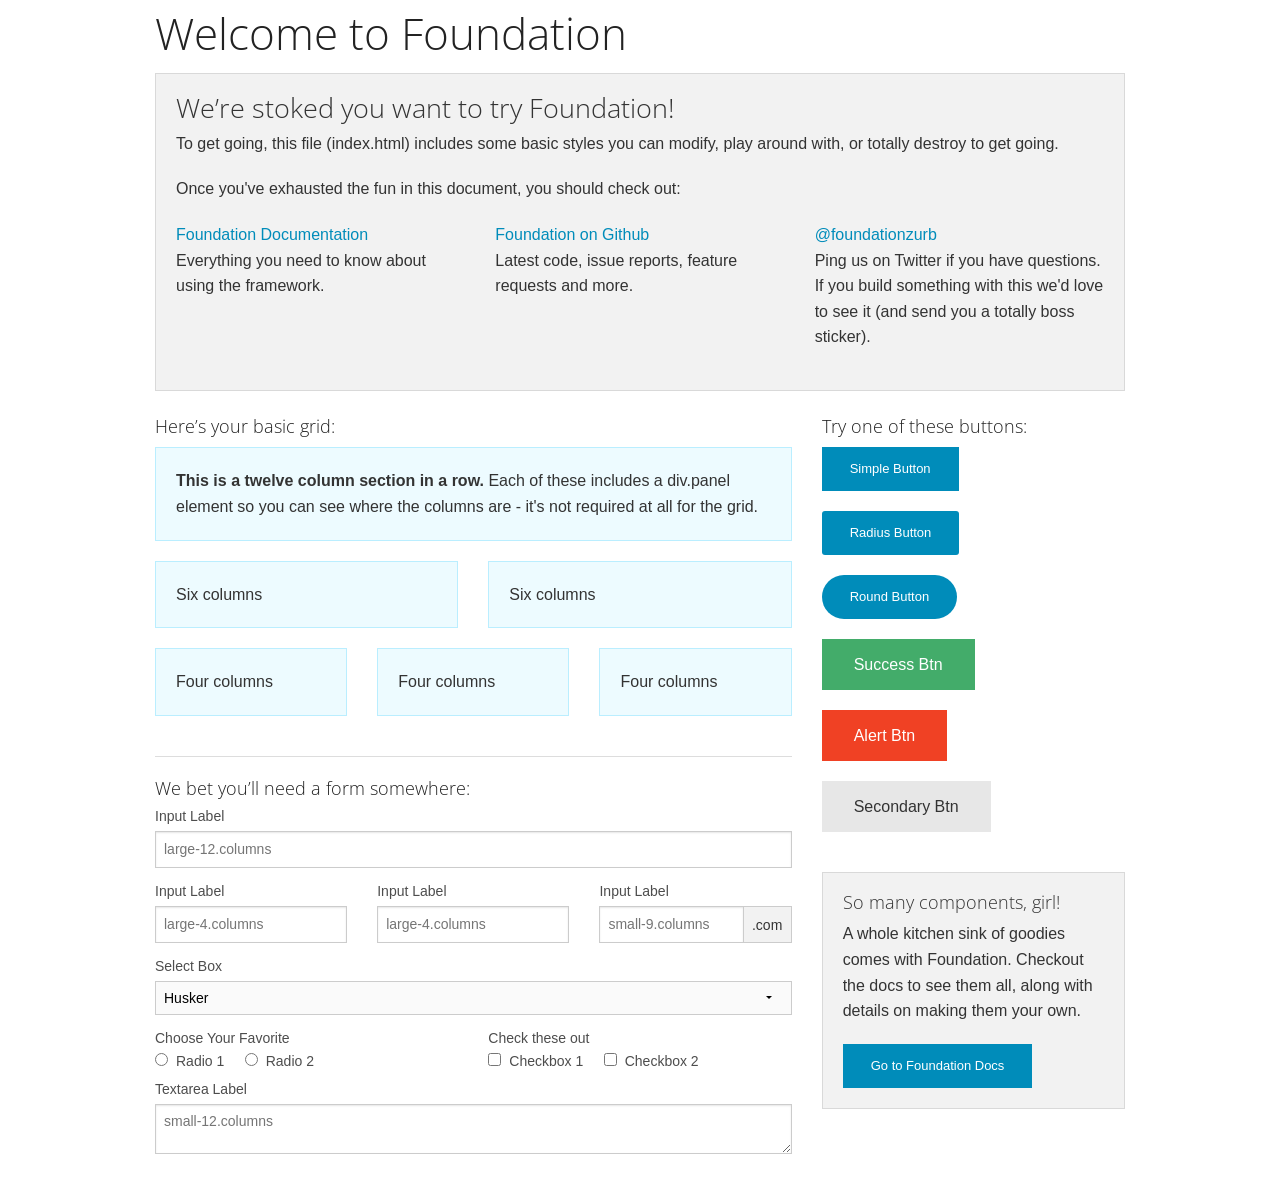
<file: plugins/foundation/index.html>
<!doctype html>
<html class="no-js" lang="en">
  <head>
    <meta charset="utf-8" />
    <meta name="viewport" content="width=device-width, initial-scale=1.0" />
    <title>Foundation | Welcome</title>
    <link rel="stylesheet" href="css/foundation.css" />
    <script src="js/modernizr.js"></script>
  </head>
  <body>
    
    <div class="row">
      <div class="large-12 columns">
        <h1>Welcome to Foundation</h1>
      </div>
    </div>
    
    <div class="row">
      <div class="large-12 columns">
      	<div class="panel">
	        <h3>We&rsquo;re stoked you want to try Foundation! </h3>
	        <p>To get going, this file (index.html) includes some basic styles you can modify, play around with, or totally destroy to get going.</p>
	        <p>Once you've exhausted the fun in this document, you should check out:</p>
	        <div class="row">
	        	<div class="large-4 medium-4 columns">
	    		<p><a href="http://foundation.zurb.com/docs">Foundation Documentation</a><br />Everything you need to know about using the framework.</p>
	    	</div>
	        	<div class="large-4 medium-4 columns">
	        		<p><a href="http://github.com/zurb/foundation">Foundation on Github</a><br />Latest code, issue reports, feature requests and more.</p>
	        	</div>
	        	<div class="large-4 medium-4 columns">
	        		<p><a href="http://twitter.com/foundationzurb">@foundationzurb</a><br />Ping us on Twitter if you have questions. If you build something with this we'd love to see it (and send you a totally boss sticker).</p>
	        	</div>        
					</div>
      	</div>
      </div>
    </div>

    <div class="row">
      <div class="large-8 medium-8 columns">
        <h5>Here&rsquo;s your basic grid:</h5>
        <!-- Grid Example -->

        <div class="row">
          <div class="large-12 columns">
            <div class="callout panel">
              <p><strong>This is a twelve column section in a row.</strong> Each of these includes a div.panel element so you can see where the columns are - it's not required at all for the grid.</p>
            </div>
          </div>
        </div>
        <div class="row">
          <div class="large-6 medium-6 columns">
            <div class="callout panel">
              <p>Six columns</p>
            </div>
          </div>
          <div class="large-6 medium-6 columns">
            <div class="callout panel">
              <p>Six columns</p>
            </div>
          </div>
        </div>
        <div class="row">
          <div class="large-4 medium-4 small-4 columns">
            <div class="callout panel">
              <p>Four columns</p>
            </div>
          </div>
          <div class="large-4 medium-4 small-4 columns">
            <div class="callout panel">
              <p>Four columns</p>
            </div>
          </div>
          <div class="large-4 medium-4 small-4 columns">
            <div class="callout panel">
              <p>Four columns</p>
            </div>
          </div>
        </div>
        
        <hr />
                
        <h5>We bet you&rsquo;ll need a form somewhere:</h5>
        <form>
				  <div class="row">
				    <div class="large-12 columns">
				      <label>Input Label</label>
				      <input type="text" placeholder="large-12.columns" />
				    </div>
				  </div>
				  <div class="row">
				    <div class="large-4 medium-4 columns">
				      <label>Input Label</label>
				      <input type="text" placeholder="large-4.columns" />
				    </div>
				    <div class="large-4 medium-4 columns">
				      <label>Input Label</label>
				      <input type="text" placeholder="large-4.columns" />
				    </div>
				    <div class="large-4 medium-4 columns">
				      <div class="row collapse">
				        <label>Input Label</label>
				        <div class="small-9 columns">
				          <input type="text" placeholder="small-9.columns" />
				        </div>
				        <div class="small-3 columns">
				          <span class="postfix">.com</span>
				        </div>
				      </div>
				    </div>
				  </div>
				  <div class="row">
				    <div class="large-12 columns">
				      <label>Select Box</label>
				      <select>
				        <option value="husker">Husker</option>
				        <option value="starbuck">Starbuck</option>
				        <option value="hotdog">Hot Dog</option>
				        <option value="apollo">Apollo</option>
				      </select>
				    </div>
				  </div>
				  <div class="row">
				    <div class="large-6 medium-6 columns">
				      <label>Choose Your Favorite</label>
				      <input type="radio" name="pokemon" value="Red" id="pokemonRed"><label for="pokemonRed">Radio 1</label>
				      <input type="radio" name="pokemon" value="Blue" id="pokemonBlue"><label for="pokemonBlue">Radio 2</label>
				    </div>
				    <div class="large-6 medium-6 columns">
				      <label>Check these out</label>
				      <input id="checkbox1" type="checkbox"><label for="checkbox1">Checkbox 1</label>
				      <input id="checkbox2" type="checkbox"><label for="checkbox2">Checkbox 2</label>
				    </div>
				  </div>
				  <div class="row">
				    <div class="large-12 columns">
				      <label>Textarea Label</label>
				      <textarea placeholder="small-12.columns"></textarea>
				    </div>
				  </div>
				</form>
      </div>     

      <div class="large-4 medium-4 columns">
			  <h5>Try one of these buttons:</h5>
			  <p><a href="#" class="small button">Simple Button</a><br/>
        <a href="#" class="small radius button">Radius Button</a><br/>
        <a href="#" class="small round button">Round Button</a><br/>            
        <a href="#" class="medium success button">Success Btn</a><br/>
        <a href="#" class="medium alert button">Alert Btn</a><br/>
        <a href="#" class="medium secondary button">Secondary Btn</a></p>           
				<div class="panel">
        	<h5>So many components, girl!</h5>
        	<p>A whole kitchen sink of goodies comes with Foundation. Checkout the docs to see them all, along with details on making them your own.</p>
        	<a href="http://foundation.zurb.com/docs/" class="small button">Go to Foundation Docs</a>          
        </div>
      </div>
    </div>
    
    <script src="js/jquery.js"></script>
    <script src="js/foundation.min.js"></script>
    <script>
      $(document).foundation();
    </script>
  </body>
</html>
</file>
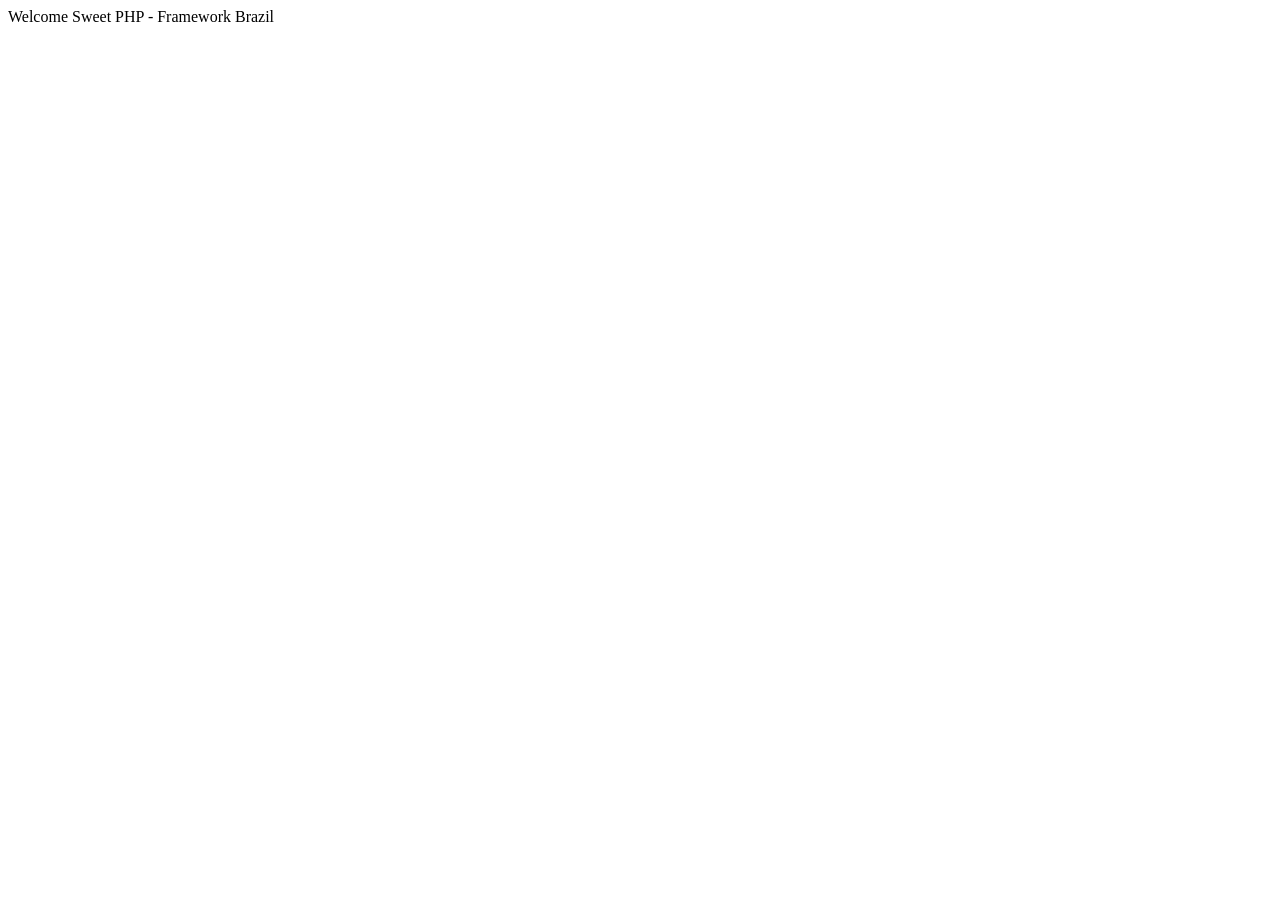
<file: user_guide/en/index.html>
<!DOCTYPE html>
<html>
    <head>
        <title></title>
        <meta http-equiv="Content-Type" content="text/html; charset=UTF-8">
    </head>
    <body>
        <div>Welcome Sweet PHP - Framework Brazil</div>
    </body>
</html>
</file>
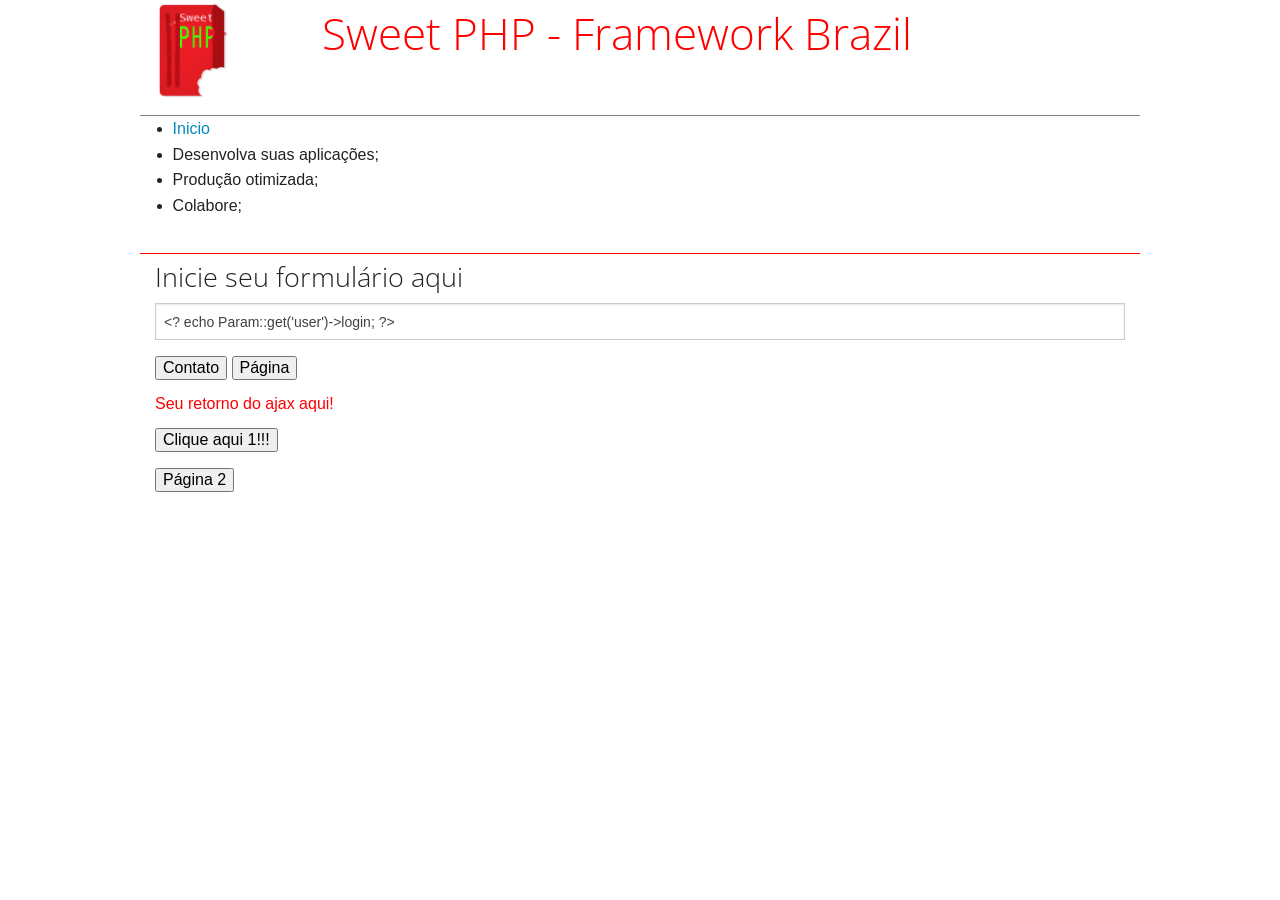
<file: user_guide/pt-BR/index.html>
<!DOCTYPE html>
<!--[if IE 9]><html class="lt-ie10" lang="en" > <![endif]-->
<html class="no-js" lang="en" >
    <head>
        <meta charset="UTF-8">
        <meta name="viewport" content="width=device-width, initial-scale=1.0">        
        <title><? echo Param::get('title'); echo Param::get('description');?></title>
        <link rel="stylesheet" href="../../plugins/foundation/css/normalize.css">
        <link rel="stylesheet" href="../../plugins/foundation/css/foundation.css">                
        <script src="../../webroot/js/jquery-1.10.2.min.js"></script>
        <script src="../../plugins/foundation/js/vendor/custom.modernizr.js"></script>
    </head>
    <body>
        <div class="row">
            <div class="columns large-2">
                <img src="../../webroot/img/logo.png" style="height: 100px;"/>
            </div>
            <div class="columns large-10">
                <h1 style="color: red;">Sweet PHP - Framework Brazil</h1>
            </div>
        </div>
        <div class="row" style="margin-top: 15px; border-top: 1px solid gray">
            <div class="columns large-12">
                <ul>
                    <li><a href="<?=Helpers::baseUrl('welcome');?>">Inicio</a></li>
                    <li>Desenvolva suas aplicações;</li>
                    <li>Produção otimizada;</li>
                    <li>Colabore;</li>
                </ul>
            </div>
        </div>
        <div class="row" style="margin-top: 15px; border-top: 1px solid red">
            <div class="columns large-12">
                <h3>Inicie seu formulário aqui</h3>
                <form class="sweetForm" name="Welcome">
                    <input type="text" name="User[login]" placeholder="Escreva algo aqui" value="<? echo Param::get('user')->login; ?>"/>
                    <input type="submit" name="action" data-action="contact" value="Contato" data-return=".returnAjax" data-update="idCliqueAqui" data-listener="{'request':'Welcome','action':'listener'}" />
                    <input type="submit" name="action" data-action="redirect" value="Página" />
                </form>
                <span class="returnAjax" style="color: red;">Seu retorno do ajax aqui!</span>
                <br />
                <br />
                <input type="submit" name="action" value="Clique aqui 1!!!" id="idCliqueAqui"/>
                <br />
                <br />
                <input class="sweetClick" type="submit" name="action" value="Página 2" data-config="{'request':'Welcome','dataAction':'getpage2'}"/>
            </div>
        </div>
        <script src="../../plugins/foundation/js/foundation.min.js"></script>
        <script>
            $(document).foundation();
        </script>        
    </body>
</html>
</file>
